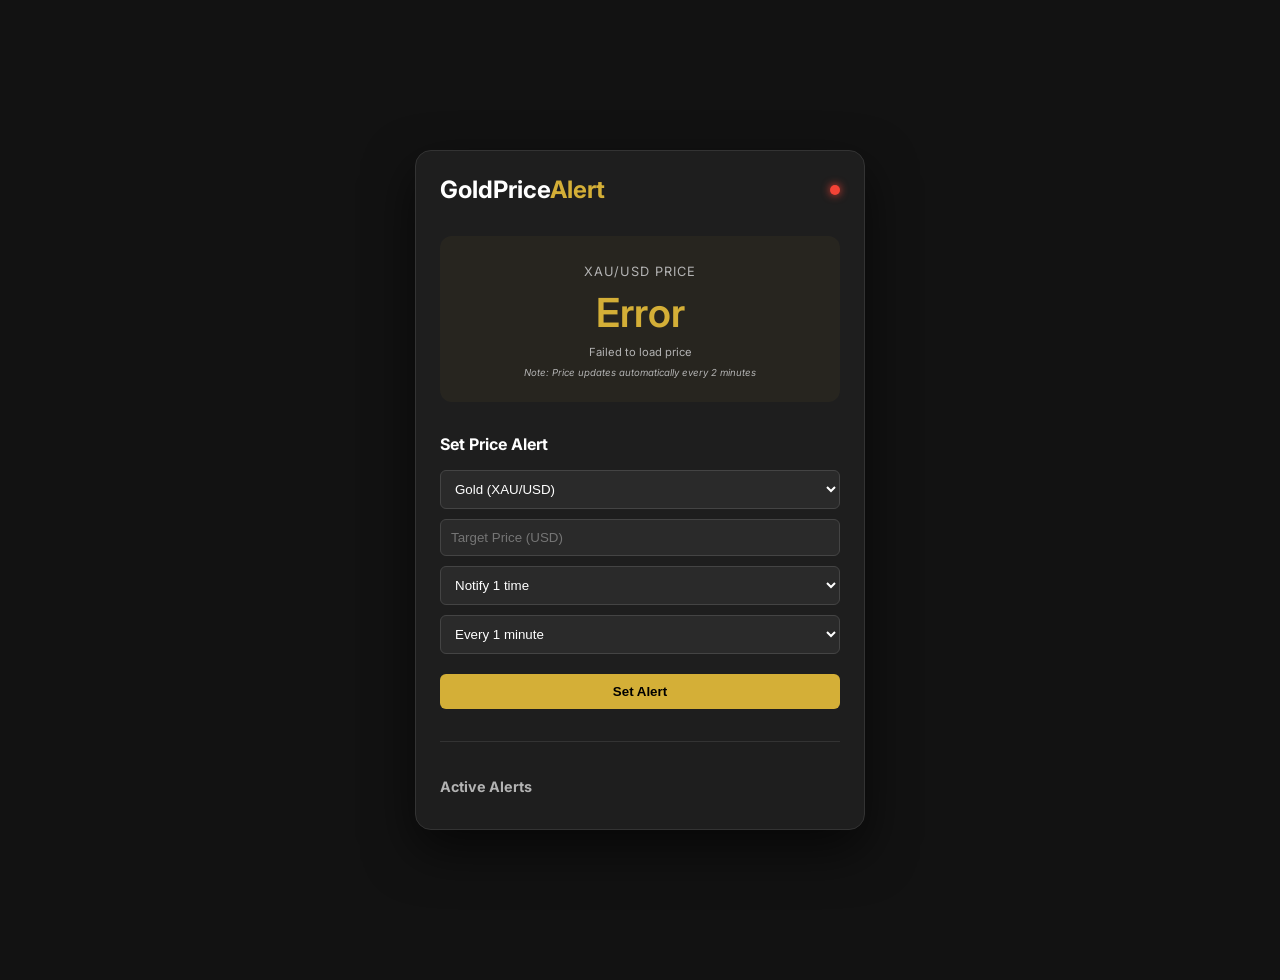
<file: index.html>
<!DOCTYPE html>
<html lang="en">
<head>
    <meta charset="UTF-8">
    <meta name="viewport" content="width=device-width, initial-scale=1.0">
    <title>Gold Price Tracker & Alert</title>
    <link rel="stylesheet" href="style.css">
    <link href="https://fonts.googleapis.com/css2?family=Inter:wght@400;600&display=swap" rel="stylesheet">
    <script src="https://telegram.org/js/telegram-web-app.js"></script>
</head>
<body>
    <div class="container">
        <header>
            <h1>GoldPrice<span>Alert</span></h1>
            <div id="status-dot" class="dot"></div>
        </header>

        <main>
            <section class="price-display">
                <label id="asset-label">XAU/USD Price</label>
                <div id="current-price">Loading...</div>
                <div id="last-updated">Last updated: --:--:--</div>
                <div class="refresh-note">Note: Price updates automatically every 2 minutes</div>
            </section>

            <section class="alert-settings">
                <h3>Set Price Alert</h3>
                <div class="input-group">
                    <select id="asset-select">
                        <option value="XAU/USD">Gold (XAU/USD)</option>
                        <option value="XAG/USD" disabled>More Coming SOON...</option>
                    </select>
                </div>
                <div class="input-group">
                    <input type="number" id="target-price" placeholder="Target Price (USD)">
                </div>
                <div class="input-group">
                    <select id="notification-count">
                        <option value="1">Notify 1 time</option>
                        <option value="3">Notify 3 times</option>
                        <option value="5">Notify 5 times</option>
                        <option value="10">Notify 10 times</option>
                    </select>
                </div>
                <div class="input-group">
                    <select id="notification-interval">
                        <option value="1">Every 1 minute</option>
                        <option value="5">Every 5 minutes</option>
                        <option value="15">Every 15 minutes</option>
                        <option value="30">Every 30 minutes</option>
                        <option value="60">Every 1 hour</option>
                    </select>
                </div>
                <button id="set-alert-btn" style="width: 100%; margin-top: 10px;">Set Alert</button>
                <div id="active-alerts-container">
                    <h4>Active Alerts</h4>
                    <div id="alerts-list"></div>
                </div>
            </section>
        </main>

        <div id="notification-toast" class="toast-hidden">Alert Set Successfully!</div>
    </div>
    <script src="app.js"></script>
</body>
</html>
</file>
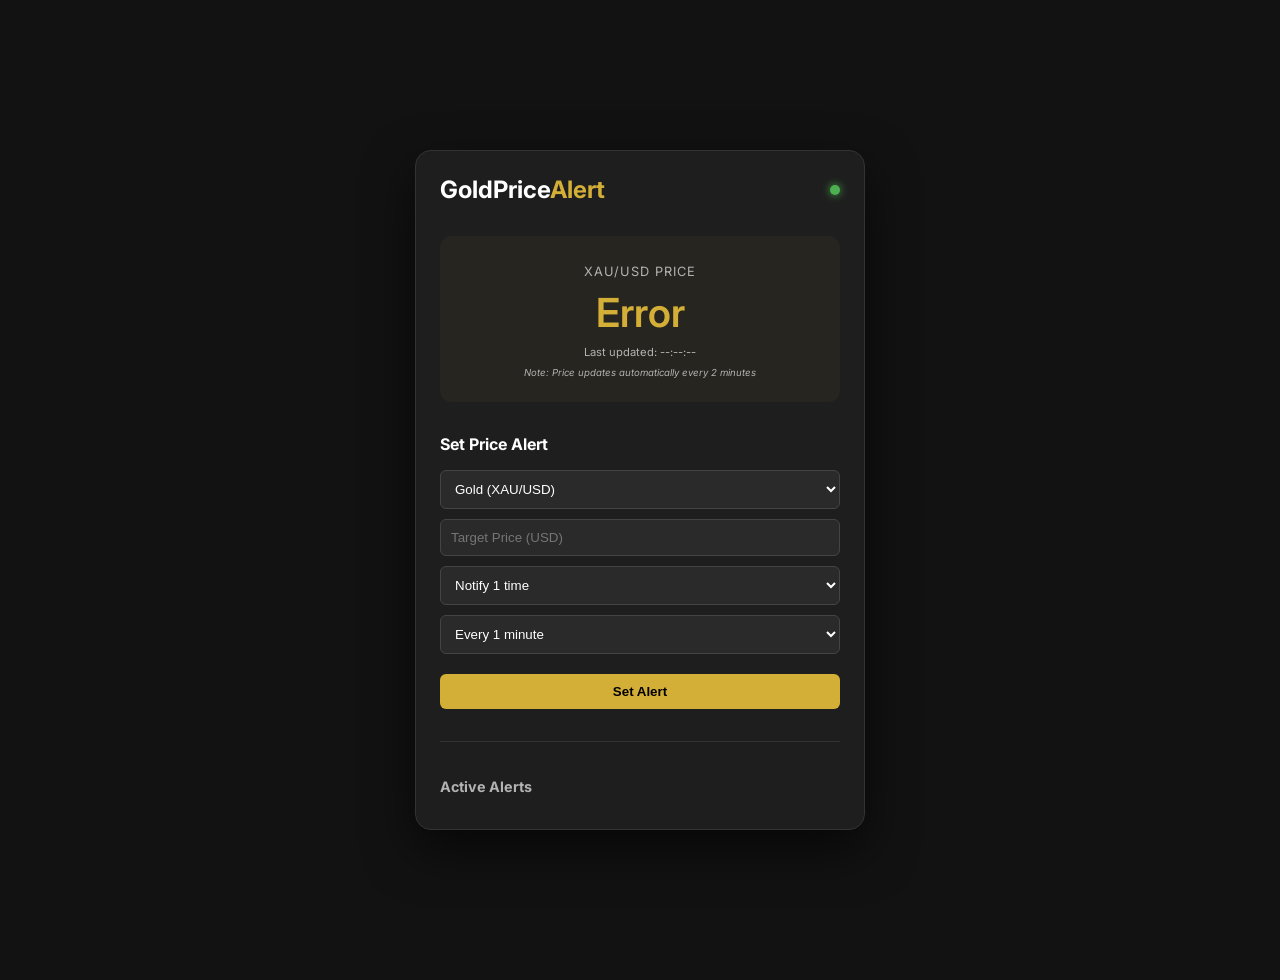
<file: fx web/index.html>
<!DOCTYPE html>
<html lang="en">
<head>
    <meta charset="UTF-8">
    <meta name="viewport" content="width=device-width, initial-scale=1.0">
    <title>Gold Price Tracker & Alert</title>
    <link rel="stylesheet" href="style.css">
    <link href="https://fonts.googleapis.com/css2?family=Inter:wght@400;600&display=swap" rel="stylesheet">
</head>
<body>
    <div class="container">
        <header>
            <h1>GoldPrice<span>Alert</span></h1>
            <div id="status-dot" class="dot"></div>
        </header>

        <main>
            <section class="price-display">
                <label id="asset-label">XAU/USD Price</label>
                <div id="current-price">Loading...</div>
                <div id="last-updated">Last updated: --:--:--</div>
                <div class="refresh-note">Note: Price updates automatically every 2 minutes</div>
            </section>

            <section class="alert-settings">
                <h3>Set Price Alert</h3>
                <div class="input-group">
                    <select id="asset-select">
                        <option value="XAU/USD">Gold (XAU/USD)</option>
                        <option value="XAG/USD" disabled>More Coming SOON...</option>
                    </select>
                </div>
                <div class="input-group">
                    <input type="number" id="target-price" placeholder="Target Price (USD)">
                </div>
                <div class="input-group">
                    <select id="notification-count">
                        <option value="1">Notify 1 time</option>
                        <option value="3">Notify 3 times</option>
                        <option value="5">Notify 5 times</option>
                        <option value="10">Notify 10 times</option>
                    </select>
                </div>
                <div class="input-group">
                    <select id="notification-interval">
                        <option value="1">Every 1 minute</option>
                        <option value="5">Every 5 minutes</option>
                        <option value="15">Every 15 minutes</option>
                        <option value="30">Every 30 minutes</option>
                        <option value="60">Every 1 hour</option>
                    </select>
                </div>
                <button id="set-alert-btn" style="width: 100%; margin-top: 10px;">Set Alert</button>
                <div id="active-alerts-container">
                    <h4>Active Alerts</h4>
                    <div id="alerts-list"></div>
                </div>
            </section>
        </main>

        <div id="notification-toast" class="toast-hidden">Alert Set Successfully!</div>
    </div>
    <script src="app.js"></script>
</body>
</html>
</file>
<file: style.css>
:root {
    --gold: #D4AF37;
    --bg-dark: #121212;
    --surface: #1e1e1e;
    --text-primary: #ffffff;
    --text-secondary: #b3b3b3;
}

body {
    font-family: 'Inter', sans-serif;
    background-color: var(--bg-dark);
    color: var(--text-primary);
    display: flex;
    flex-direction: column;
    justify-content: center;
    align-items: center;
    min-height: 100vh;
    margin: 0 auto;
    padding: 40px 0; /* Added gap at the top and bottom */
}

.container {
    background-color: var(--surface);
    padding: 1.5rem;
    border-radius: 16px;
    box-shadow: 0 20px 50px rgba(0,0,0,0.6);
    width: 90%;
    max-width: 400px;
    border: 1px solid #333;
}

header {
    display: flex;
    justify-content: space-between;
    align-items: center;
    margin-bottom: 2rem;
}

h1 { margin: 0; font-size: 1.5rem; }
h1 span { color: var(--gold); }

.dot {
    width: 10px;
    height: 10px;
    background-color: #4CAF50;
    border-radius: 50%;
    box-shadow: 0 0 8px #4CAF50;
}

.price-display {
    text-align: center;
    margin-bottom: 2rem;
    padding: 1.5rem;
    background: rgba(212, 175, 55, 0.05);
    border-radius: 12px;
}

.price-display label {
    font-size: 0.8rem;
    color: var(--text-secondary);
    text-transform: uppercase;
    letter-spacing: 1px;
}

#current-price {
    font-size: 2.5rem;
    font-weight: 600;
    color: var(--gold);
    margin: 0.5rem 0;
}

#last-updated {
    font-size: 0.7rem;
    color: var(--text-secondary);
}

.refresh-note {
    font-size: 0.6rem;
    color: var(--text-secondary);
    margin-top: 8px;
    font-style: italic;
}

.alert-settings h3 {
    font-size: 1rem;
    margin-bottom: 1rem;
}

.input-group {
    display: flex;
    gap: 10px;
    margin-bottom: 10px;
}

input, select {
    flex: 1;
    background: #2a2a2a;
    border: 1px solid #444;
    padding: 10px;
    border-radius: 6px;
    color: white;
    outline: none;
    transition: border-color 0.3s, box-shadow 0.3s;
}

input:focus, select:focus {
    border-color: var(--gold);
    box-shadow: 0 0 5px rgba(212, 175, 55, 0.3);
}

button {
    background-color: var(--gold);
    border: none;
    padding: 10px 15px;
    border-radius: 6px;
    font-weight: 600;
    cursor: pointer;
    transition: transform 0.1s, opacity 0.2s;
}

button:hover { opacity: 0.8; }
button:active { transform: scale(0.97); } /* Interactive click effect */

#active-alerts-container {
    margin-top: 2rem;
    border-top: 1px solid #333;
    padding-top: 1rem;
}

#active-alerts-container h4 {
    font-size: 0.9rem;
    margin-bottom: 10px;
    color: var(--text-secondary);
}

.alert-item {
    background: #2a2a2a;
    padding: 12px;
    border-radius: 6px;
    margin-bottom: 8px;
    font-size: 0.8rem;
    border-left: 3px solid var(--gold);
    display: flex;
    justify-content: space-between;
    align-items: center;
    animation: slideIn 0.3s ease-out;
}

.delete-btn {
    background: none;
    color: #ff4d4d;
    padding: 5px;
    font-size: 1.1rem;
    opacity: 0.6;
}
.delete-btn:hover { opacity: 1; }

/* Toast Notification */
#notification-toast {
    position: fixed;
    bottom: 30px;
    left: 50%;
    transform: translateX(-50%);
    background-color: var(--gold);
    color: #000;
    padding: 12px 24px;
    border-radius: 50px;
    font-weight: 600;
    box-shadow: 0 4px 15px rgba(0,0,0,0.3);
    transition: opacity 0.3s, visibility 0.3s;
    z-index: 1000;
}

.toast-hidden {
    opacity: 0;
    visibility: hidden;
}

@keyframes slideIn {
    from { opacity: 0; transform: translateY(10px); }
    to { opacity: 1; transform: translateY(0); }
}

.hidden { display: none; }

/* Responsive Adjustments */
@media (max-width: 480px) {
    .container { padding: 1rem; }
    #current-price { font-size: 2rem; }
}
</file>
<file: fx web/style.css>
:root {
    --gold: #D4AF37;
    --bg-dark: #121212;
    --surface: #1e1e1e;
    --text-primary: #ffffff;
    --text-secondary: #b3b3b3;
}

body {
    font-family: 'Inter', sans-serif;
    background-color: var(--bg-dark);
    color: var(--text-primary);
    display: flex;
    flex-direction: column;
    justify-content: center;
    align-items: center;
    min-height: 100vh;
    margin: 0 auto;
    padding: 40px 0; /* Added gap at the top and bottom */
}

.container {
    background-color: var(--surface);
    padding: 1.5rem;
    border-radius: 16px;
    box-shadow: 0 20px 50px rgba(0,0,0,0.6);
    width: 90%;
    max-width: 400px;
    border: 1px solid #333;
}

header {
    display: flex;
    justify-content: space-between;
    align-items: center;
    margin-bottom: 2rem;
}

h1 { margin: 0; font-size: 1.5rem; }
h1 span { color: var(--gold); }

.dot {
    width: 10px;
    height: 10px;
    background-color: #4CAF50;
    border-radius: 50%;
    box-shadow: 0 0 8px #4CAF50;
}

.price-display {
    text-align: center;
    margin-bottom: 2rem;
    padding: 1.5rem;
    background: rgba(212, 175, 55, 0.05);
    border-radius: 12px;
}

.price-display label {
    font-size: 0.8rem;
    color: var(--text-secondary);
    text-transform: uppercase;
    letter-spacing: 1px;
}

#current-price {
    font-size: 2.5rem;
    font-weight: 600;
    color: var(--gold);
    margin: 0.5rem 0;
}

#last-updated {
    font-size: 0.7rem;
    color: var(--text-secondary);
}

.refresh-note {
    font-size: 0.6rem;
    color: var(--text-secondary);
    margin-top: 8px;
    font-style: italic;
}

.alert-settings h3 {
    font-size: 1rem;
    margin-bottom: 1rem;
}

.input-group {
    display: flex;
    gap: 10px;
    margin-bottom: 10px;
}

input, select {
    flex: 1;
    background: #2a2a2a;
    border: 1px solid #444;
    padding: 10px;
    border-radius: 6px;
    color: white;
    outline: none;
    transition: border-color 0.3s, box-shadow 0.3s;
}

input:focus, select:focus {
    border-color: var(--gold);
    box-shadow: 0 0 5px rgba(212, 175, 55, 0.3);
}

button {
    background-color: var(--gold);
    border: none;
    padding: 10px 15px;
    border-radius: 6px;
    font-weight: 600;
    cursor: pointer;
    transition: transform 0.1s, opacity 0.2s;
}

button:hover { opacity: 0.8; }
button:active { transform: scale(0.97); } /* Interactive click effect */

#active-alerts-container {
    margin-top: 2rem;
    border-top: 1px solid #333;
    padding-top: 1rem;
}

#active-alerts-container h4 {
    font-size: 0.9rem;
    margin-bottom: 10px;
    color: var(--text-secondary);
}

.alert-item {
    background: #2a2a2a;
    padding: 12px;
    border-radius: 6px;
    margin-bottom: 8px;
    font-size: 0.8rem;
    border-left: 3px solid var(--gold);
    display: flex;
    justify-content: space-between;
    align-items: center;
    animation: slideIn 0.3s ease-out;
}

.delete-btn {
    background: none;
    color: #ff4d4d;
    padding: 5px;
    font-size: 1.1rem;
    opacity: 0.6;
}
.delete-btn:hover { opacity: 1; }

/* Toast Notification */
#notification-toast {
    position: fixed;
    bottom: 30px;
    left: 50%;
    transform: translateX(-50%);
    background-color: var(--gold);
    color: #000;
    padding: 12px 24px;
    border-radius: 50px;
    font-weight: 600;
    box-shadow: 0 4px 15px rgba(0,0,0,0.3);
    transition: opacity 0.3s, visibility 0.3s;
    z-index: 1000;
}

.toast-hidden {
    opacity: 0;
    visibility: hidden;
}

@keyframes slideIn {
    from { opacity: 0; transform: translateY(10px); }
    to { opacity: 1; transform: translateY(0); }
}

.hidden { display: none; }

/* Responsive Adjustments */
@media (max-width: 480px) {
    .container { padding: 1rem; }
    #current-price { font-size: 2rem; }
}
</file>
